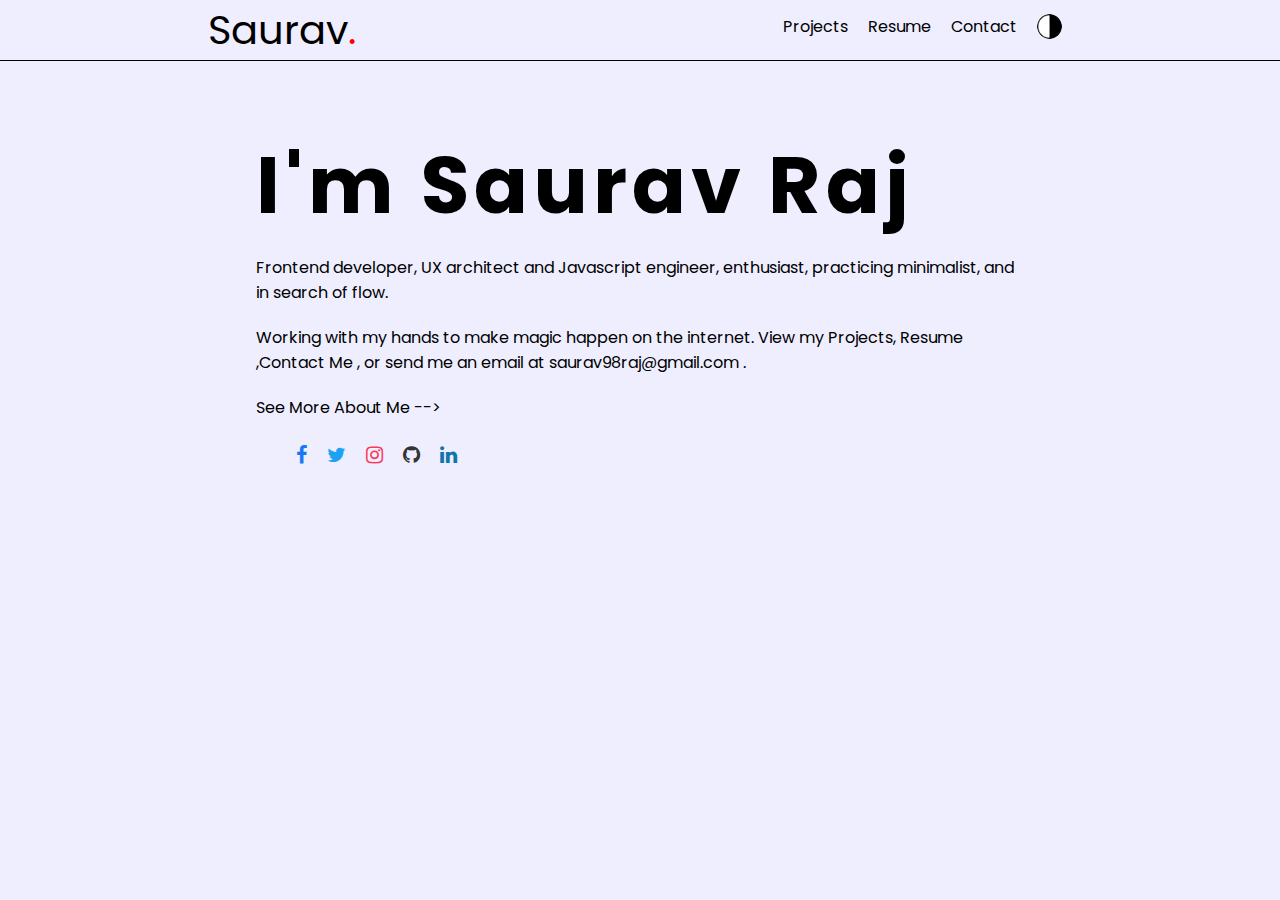
<file: index.html>
<!DOCTYPE html>
<html lang="en">
<head>
    <meta charset="UTF-8">
    <meta http-equiv="X-UA-Compatible" content="IE=edge">
    <meta name="viewport" content="width=device-width, initial-scale=1.0">
    <link rel="stylesheet" href="style.css">
    <link rel="stylesheet" href="https://cdnjs.cloudflare.com/ajax/libs/font-awesome/4.7.0/css/font-awesome.min.css">
   
    <title>Saurav | Raj</title>
</head>
<body>
    <div class="land " id="main">
        <section class="top">

            <header>
                <div class="logo"><a href="./index.html">Saurav</a><span>.</span></div>
                <nav>
                    <ul>
                        <!-- <li><a href="#">About</a></li> -->
                        <li><a href="./projects.html" title="Projects">Projects</a></li>
                        <li><a href="./resume.html" title="Resume">Resume</a></li>
                        <li><a href="./contact.html" title="Contact">Contact</a></li>
                        <li><button onclick="Theme()"><img src="./darklight.png" alt="" srcset="" class="dark"></button></li>
                    </ul>
                </nav>
            </header>
        </section>
        <section class="main-content">
            <h3>I'm Saurav Raj</h3>
            <span>Frontend developer, UX architect and Javascript engineer, enthusiast, practicing minimalist, and

                in search of flow.</span>
                
            <span>Working with my hands to make magic happen on the internet. View my
            Projects, Resume ,Contact Me , or send me an email at saurav98raj@gmail.com .</span>

            <span>See More About Me --></span>

            <span class="icons">
                    <ul>
                        <li><a href="http://www.facebook.com"></a><i class="fa fa-facebook"></i></li>
                        <li><a href="http://www.twitter.com"></a><i class="fa fa-twitter"></i></li>
                        <li><a href="https://www.instagram.com/s_a_u_r_a_v_p/" target="_blank" title="instagram"><i class="fa fa-instagram"></i></a></li>
                        <li><a href="http://www.github.com/saurav-ra"></a><i class="fa fa-github"></i></li>
                        <li><a href="https://www.linkedin.com/in/saurav98raj/" title="linkedin"><i class="fa fa-linkedin"></i></a></li>
                    </ul>
                </span>

        </section>
    </div>

    <script src="script.js"></script>
</body>
</html>
</file>
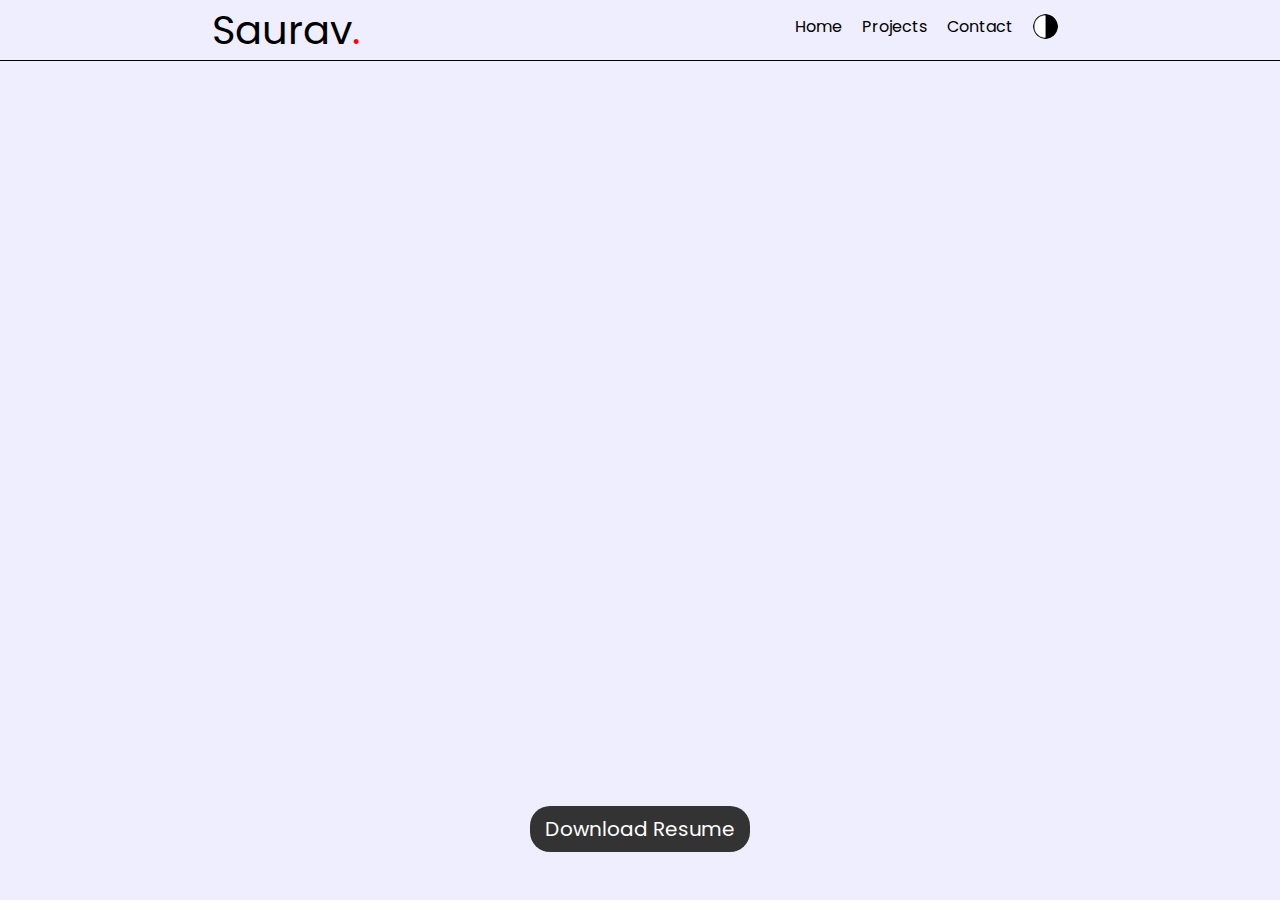
<file: resume.html>
<!DOCTYPE html>
<html lang="en">
<head>
    <meta charset="UTF-8">
    <meta http-equiv="X-UA-Compatible" content="IE=edge">
    <meta name="viewport" content="width=device-width, initial-scale=1.0">
    <link rel="stylesheet" href="style.css">
    <link rel="stylesheet" href="https://cdnjs.cloudflare.com/ajax/libs/font-awesome/4.7.0/css/font-awesome.min.css">
    <title>Resume</title>
</head>
<body>
    <div class="land " id="main">

        <section class="top">

            <header>
                <div class="logo"><a href="./index.html">Saurav</a><span>.</span></div>
                <nav>
                    <ul>
                        <li><a href="./index.html">Home</a></li>
                        <li><a href="./projects.html">Projects</a></li>
                        <li><a href="./contact.html">Contact</a></li>
                        <li><button onclick="Theme()"><img src="./darklight.png" alt="" srcset="" class="dark"></button></li>
                    </ul>
                </nav>
            </header>
        </section>
        <section class="resume">
            <iframe src="Saurav's_Resume.pdf#zoom=125" frameborder="0"></iframe>

        </section>

        <div class="download-resume">
            <a class="download_resume_a" href="Saurav's_Resume.pdf" download="Saurav-Raj_Resume">Download Resume</a>
        </div>
    </div>
    
    <script src="script.js"></script>
</body>
</html>
</file>
<file: style.css>
@import url('https://fonts.googleapis.com/css2?family=Poppins:wght@300&display=swap');
*{margin: 0;padding: 0;box-sizing: border-box;font-family:'Poppins', sans-serif; }
:root{
    --red:rgb(255, 0, 0);
    --blue:rgb(55, 96, 156);
    --white:rgb(255, 255, 255);
}
body{
    background-color: #eef;
}
.top{
    border-bottom:1px solid black ;
}
.dark .top{
    border-bottom:.5px solid #fff ;
}
.land.dark{
    background-color: black;
    width: 100%;
    height: 100vh;
    color: #fff;
}
.land.light{
    background-color: #fff;
    width: 100%;
    height: 100vh;
    color: #000;
}
.top header{
    display: flex;
    justify-content: space-around;
    align-items: center;
}
header .logo{
    margin: 0 0;
    font-size: 2.5em;
}
header .logo a{
    text-decoration: none;
    color: #000;
}
.dark header .logo a{
    text-decoration: none;
    color: #fff;
}
header .logo span{
    margin: 0 0;
    font-weight: 95px;
    color: var(--red);
}
nav ul{
    display: flex;
    list-style: none;
    flex-basis: auto;
}
nav ul li{
    padding: 0 10px;
}
nav ul li a{
    text-decoration: none;
    color: #000;
}
.dark nav ul li a{
    text-decoration: none;
    color: #fff;
}
.dark nav ul li a:hover{
    color: #c11414;
}
nav ul li button{
    width: 25px;
    border: none;
    background: transparent;
    cursor: pointer;
}
nav ul li button img{
    width: 25px;
}
nav ul li button img.dark{
    width: 25px;
    background-color: #fff;
    border-radius: 60%;
}
.main-content{
    display: flex;
    flex-direction: column;
    margin: 5% 20%;
}
.main-content h3{
    font-size:  5em;
    letter-spacing: 5px;
    font-weight: 90px;
    margin: 0 0;
}
.main-content span{
    flex-wrap: wrap;
    margin: 10px 0;
}
.icons ul{
    list-style: none;
    display: flex;
    padding: 0 30px;
}
.icons ul li{
    font-size: 20px;
    padding: 0 10px;
}
.icons ul li a{
    text-decoration: none;
    color: #000;
}
.fa-facebook{
    color: #1877F2;
}
.fa-twitter{
    color: #1DA1F2;
}
.fa-instagram{
    color: #fb3958;
}
.fa-linkedin{
    color: #0e76a8;
}
.fa-github{
    color: #333;
}
.dark .fa-github{
    color: #fff;
}

/* Resume page */

.resume{
    display: flex;
    justify-content: center;
    align-items: center;
    margin-top: 5px;
}
.resume iframe{
    width: 95%;
    height: 80vh;
    border-top-right-radius: 30px;
    border-top-left-radius: 30px;
}
.download-resume{
display: flex;
justify-content: center;
margin-top: 20px;
}
.download_resume_a{
    background-color:#333;
    border-radius: 20px;
    text-align: center;
    padding: 8px 15px;
    text-decoration: none;
    color: #fff;
    font-size: 20px;
}
.download_resume_a:hover{
    background-color: #0e76a8;
    color: #fff;
}
@media (max-width:768px) {

    .main-content{
        margin: 5% 10%;
    }
}
@media (width<768px) {

    .logo{
        display: none;
    }
}
</file>
